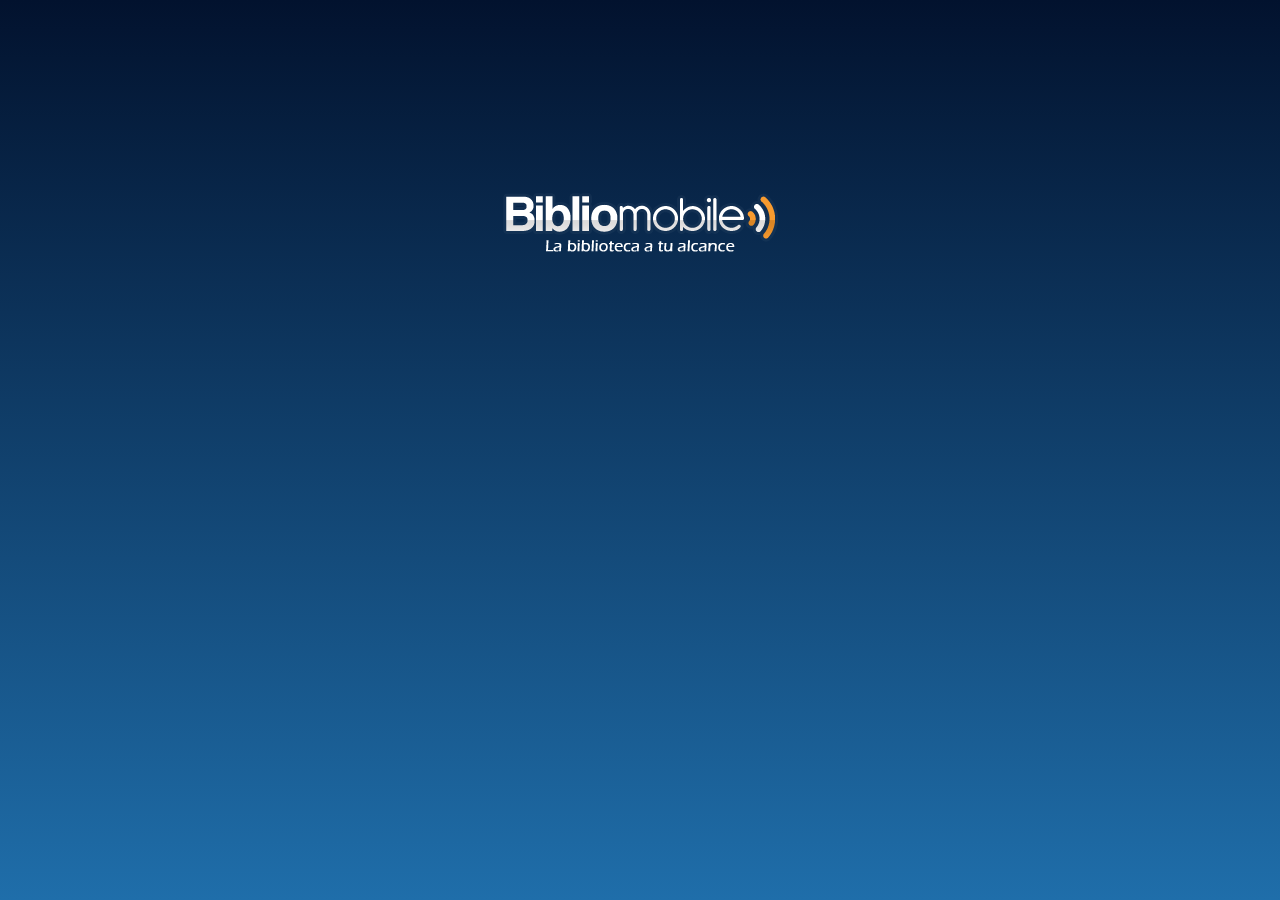
<file: assets/www/index.html>
<html>
<head>
	<title>Bibliomobile</title>
	<meta name="description" content="Bibliomobile">
	<meta charset="utf-8">
	<meta name="viewport" content="width=device-width, initial-scale=1, maximum-scale=1">	
	<link rel="stylesheet" href="css/jquery.mobile-1.0.min.css" />
	<script type="text/javascript" src="js/scripts/jquery.js"></script>
	<script type="text/javascript" src="js/scripts/jquery.mobile-1.0.min.js"></script>
	<script type="text/javascript" charset="utf-8" src="cordova-1.8.1.js"></script>
	<script type="text/javascript" src="js/scripts/devices.js"></script>
	<script type="text/javascript" src="js/scripts/backbutton.js"></script>
	<script type="text/javascript" src="js/historial/historialList.js"></script>
	<script type="text/javascript" src="js/catalogo/catalogoBusqueda.js"></script>
	<script type="text/javascript" src="js/catalogo/catalogoResultados.js"></script>
	<script type="text/javascript" src="js/catalogo/catalogoDetails.js"></script>
	<script type="text/javascript" src="js/catalogo/catalogoHist.js"></script>
	<script type="text/javascript" src="js/reservas/reservasList.js"></script>
	<link rel="stylesheet" href="css/style.css" media="only screen and (min-width: 0px) and (max-width: 480px)" />
	<link rel="stylesheet" href="css/tablet.css" media="only screen and (min-width: 481px) and (max-width: 768px)" />
	<link rel="stylesheet" href="css/estandar.css" media="screen and (min-width: 801px)" />
	<link rel="stylesheet" href="css/style2.css" media="only screen and (min-width: 0px) and (max-width: 480px)" />
	<link rel="stylesheet" href="css/tablet2.css" media="only screen and (min-width: 481px) and (max-width: 768px)" />
	<link rel="stylesheet" href="css/intro.css" media="screen and (min-width: 801px)" />
	<script type="text/javascript" src="js/intro.js"></script>
	<script type="text/javascript" src="js/md5.js"></script>
	<script type="text/javascript" src="js/login.js"></script>
	<script type="text/javascript" src="js/perfil.js"></script>
	<script type="text/javascript" src="js/scripts.js"></script>
	<script type="text/javascript" src="js/prestamos.js"></script>
	
</head>
<body onload="init();">	

  <!-- ******** Inicio ******** --> 
<div data-role="page" id="inicio" class="fondoinicio">
<div class="logo_c2"></div>
	<div data-role="content">
	</div>
</div>
  <!-- ******** Fin ******** --> 
</body>
</html>
</file>
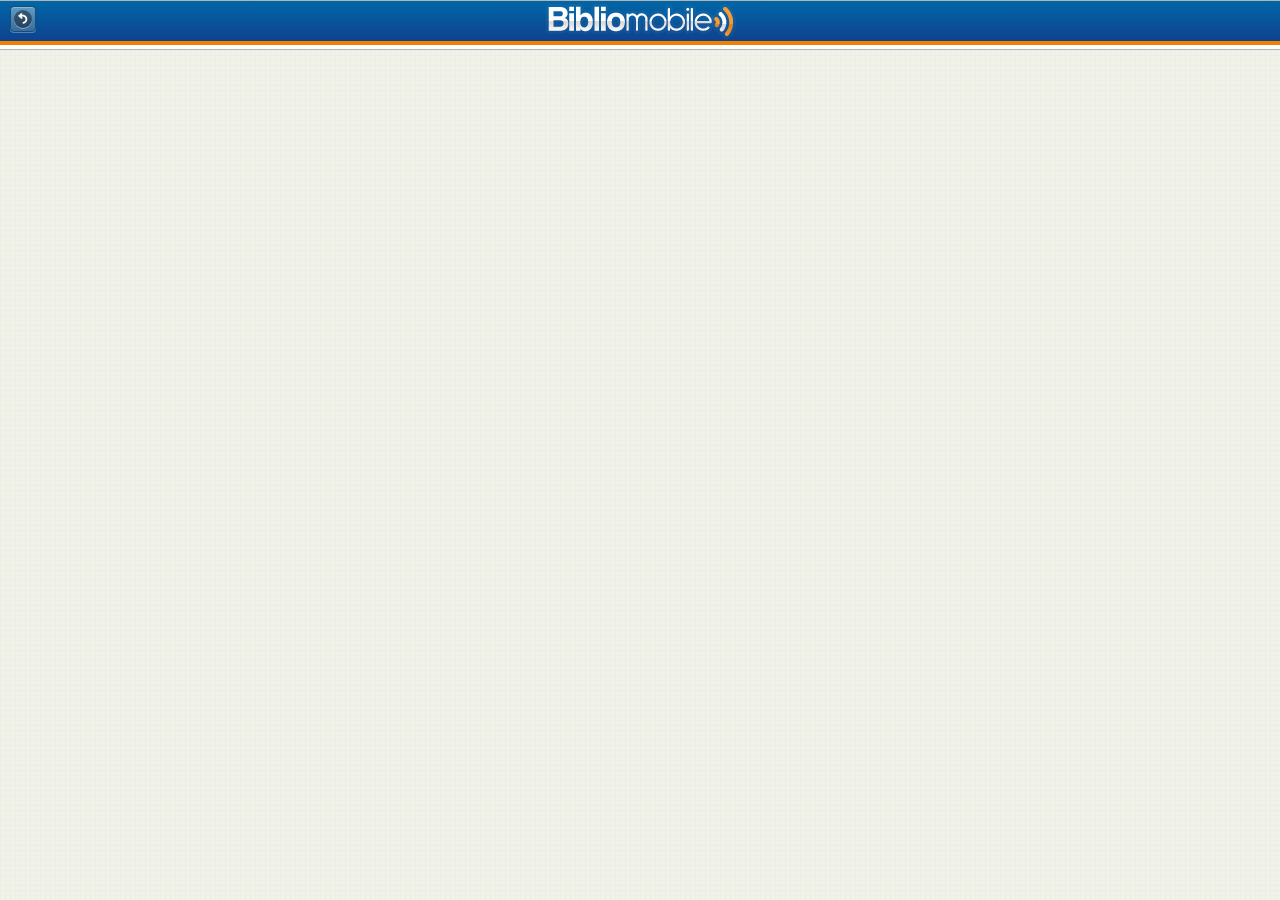
<file: assets/www/cargados.html>
<html>
<head>
	<title>Cargados</title>
	<meta name="description" content="Bibliomobile">
	<meta charset="utf-8">
	<meta name="viewport" content="width=device-width, initial-scale=1, maximum-scale=1">
	<link rel="stylesheet" href="css/jquery.mobile-1.0.min.css" />
	<link rel="stylesheet" href="css/jquery.mobile-1.0.min-tablet.css" media="only screen and (min-width: 481px) and (max-width: 768px)" />
	<script type="text/javascript" src="js/scripts/jquery.js"></script>
	<script type="text/javascript" src="js/scripts/jquery.mobile-1.0.min.js"></script>
	<script type="text/javascript" charset="utf-8" src="cordova-1.8.1.js"></script>
	<script type="text/javascript" src="js/scripts/devices.js"></script>
	<script type="text/javascript" src="js/scripts/backbutton.js"></script>
	<script type="text/javascript" src="js/historial/historialList.js"></script>
	<script type="text/javascript" src="js/catalogo/catalogoBusqueda.js"></script>
	<script type="text/javascript" src="js/catalogo/catalogoResultados.js"></script>
	<script type="text/javascript" src="js/catalogo/catalogoDetails.js"></script>
	<script type="text/javascript" src="js/catalogo/catalogoHist.js"></script>
	<script type="text/javascript" src="js/reservas/reservasList.js"></script>
	<link rel="stylesheet" href="css/style.css" media="only screen and (min-width: 0px) and (max-width: 480px)" />
	<link rel="stylesheet" href="css/tablet.css" media="only screen and (min-width: 481px) and (max-width: 768px)" />
	<link rel="stylesheet" href="css/estandar.css" media="screen and (min-width: 801px)" />
	<script type="text/javascript" src="js/md5.js"></script>
	<script type="text/javascript" src="js/login.js"></script>
	<script type="text/javascript" src="js/perfil.js"></script>
	<script type="text/javascript" src="js/scripts.js"></script>
	<script type="text/javascript" src="js/prestamos.js"></script>
	<script type="text/javascript" src="js/catalogo/catalogonav.js"></script>

</head>
<body onload="init();">	
  
  <!-- ******** Inicio catalogo con resultados ******** -->  
  <div data-role="page" id="cargarResults" data-theme="c">
	<header data-role="header" data-theme="c">
		<div id="navbar">
			<div class="logo_center"></div>
		</div>
	<a href="#" data-rel="back" data-role="button" data-icon="back" data-theme="b" class="ui-btn-left" data-iconpos="notext">Atr&aacute;s</a>
	</header>
		<div data-role="content">	
			<p style="margin-top:-32px;"></p>			
			<ul id="palabra" data-role="listview" data-theme="d"></ul>
			<p style="margin-bottom:-17px;"></p>

					<div id="sinestilo"><ul id="results" data-role="listview" data-theme="d" data-dividertheme="e"></div>	
					</ul>
					<p style="margin-top:32px;"></p>
					<div id="noresults"></div> <!-- mensajes -->
					<p style="margin-bottom:-29px;"></p>
					
					<!-- Paso de variables q y usuario
					<div id="prueba3"></div>
					<div id="prueba4"></div>
					<div id="prueba5"></div> -->
		</div>
  </div>
  <!-- ******** Fin catalogo con resultados ******** -->
</body>
</html>
</file>
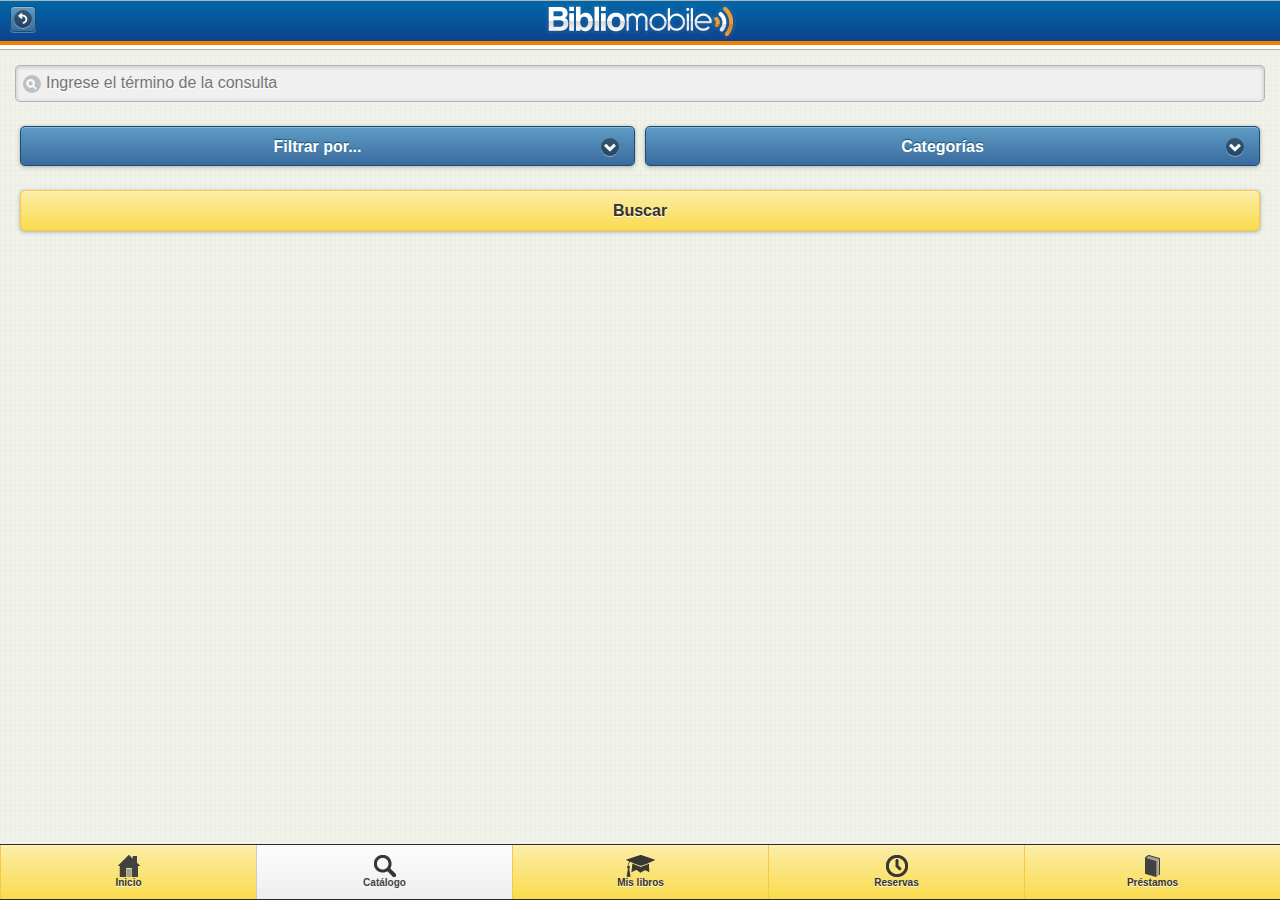
<file: assets/www/catalogo.html>
<html>
<head>
	<title>Catalogo</title>
	<meta name="description" content="Bibliomobile">
	<meta charset="utf-8">
	<meta name="viewport" content="width=device-width, initial-scale=1, maximum-scale=1">
	<link rel="stylesheet" href="css/jquery.mobile-1.0.min.css" />
	<link rel="stylesheet" href="css/jquery.mobile-1.0.min-tablet.css" media="only screen and (min-width: 481px) and (max-width: 768px)" />
	<script type="text/javascript" src="js/scripts/jquery.js"></script>
	<script type="text/javascript" src="js/scripts/jquery.mobile-1.0.min.js"></script>
	<script type="text/javascript" charset="utf-8" src="cordova-1.8.1.js"></script>
	<script type="text/javascript" src="js/scripts/devices.js"></script>
	<script type="text/javascript" src="js/scripts/backbutton.js"></script>
	<script type="text/javascript" src="js/historial/historialList.js"></script>
	<script type="text/javascript" src="js/catalogo/catalogoBusqueda.js"></script>
	<script type="text/javascript" src="js/catalogo/catalogoResultados.js"></script>
	<script type="text/javascript" src="js/catalogo/catalogoDetails.js"></script>
	<script type="text/javascript" src="js/catalogo/catalogoHist.js"></script>
	<script type="text/javascript" src="js/reservas/reservasList.js"></script>
	<link rel="stylesheet" href="css/style.css" media="only screen and (min-width: 0px) and (max-width: 480px)" />
	<link rel="stylesheet" href="css/tablet.css" media="only screen and (min-width: 481px) and (max-width: 768px)" />
	<link rel="stylesheet" href="css/estandar.css" media="screen and (min-width: 801px)" />
	<script type="text/javascript" src="js/login.js"></script>
	<script type="text/javascript" src="js/perfil.js"></script>
	<script type="text/javascript" src="js/scripts.js"></script>
	<script type="text/javascript" src="js/prestamos.js"></script>
	<script type="text/javascript" src="js/catalogo/catalogonav.js"></script>

</head>
<body onload="init();">	
  
  <!-- ******** Inicio catalogo ******** -->  
  <div data-role="page" id="catalogo" data-theme="c">
	<header data-role="header" data-theme="c">
		<div id="navbar">
			<div class="logo_center"></div>
		</div>
	<a href="#" data-rel="back" data-role="button" data-icon="back" data-theme="b" class="ui-btn-left" data-iconpos="notext">Atr&aacute;s</a>
	</header>
		<div data-role="content">
		<input type="search" name="q" id="q" placeholder="Ingrese el t&eacute;rmino de la consulta" /> <!--input de busqueda-->
			
			<form id="searchform" method="get" data-ajax="false">
			<p style="margin-bottom:10px;"></p>
			<div class="ui-grid-a">
			<div class="ui-block-a">
					<select name="t" id="t" data-theme="b">
						<option value="1">Filtrar por...</option>
						<option value="1">Libros</option>
						<option value="2">Tesis</option>
						<option value="3">Revistas</option>
					</select>
			</div>
			<div class="ui-block-b">
					<select name="c" id="c" data-theme="b">
						<option value="0">Categor&iacute;as</option>
						<option value="1">Matem&aacute;ticas</option>
						<option value="2">Computaci&oacute;n</option>
						<option value="3">F&iacute;sica</option>
						<option value="4">Qu&iacute;mica</option>
						<option value="5">Ciencias b&aacute;sicas</option>
						<option value="6">Ciencias jur&iacute;dicas</option>
					</select>
			</div>
			</div>
			<p style="margin-bottom:10px;"></p>	
					<a id="buscador" name="buscador" data-theme="e" data-role="button" onclick="cargar_publicacion();">Buscar</a>
					<p style="margin-bottom:13px;"></p>
					<div id="output"></div>
			</form>
		</div>

	<div data-role="footer" data-position="fixed">
		<div data-role="navbar" data-grid="d">
			<ul>
				<li><a id="home_n" data-theme="e"><img src="images/home2.png"/><br style="margin-bottom:3px;"><small>Inicio</small></a></li>
				<li><a id="catalogo_n" data-theme="c"><img src="images/buscar2.png"/><br style="margin-bottom:3px;"><small>Cat&aacute;logo</small></a></li>
				<li><a id="historial_n" data-theme="e"><img src="images/mislibros2.png"/><br style="margin-bottom:3px;"><small>Mis libros</small></a></li>
				<li><a id="reservas_n" data-theme="e"><img src="images/reservas2.png" onclick="res2();"/><br style="margin-bottom:3px;"><small>Reservas</small></a></li>
				<li><a id="prestamos_n" data-theme="e"><img src="images/prestamos2.png"/><br style="margin-bottom:3px;"><small>Pr&eacute;stamos</small></a></li>
			</ul>
		</div><!-- /navbar -->
	</div>
  </div>
  <!-- ******** Fin catalogo ******** -->
</body>
</html>
</file>
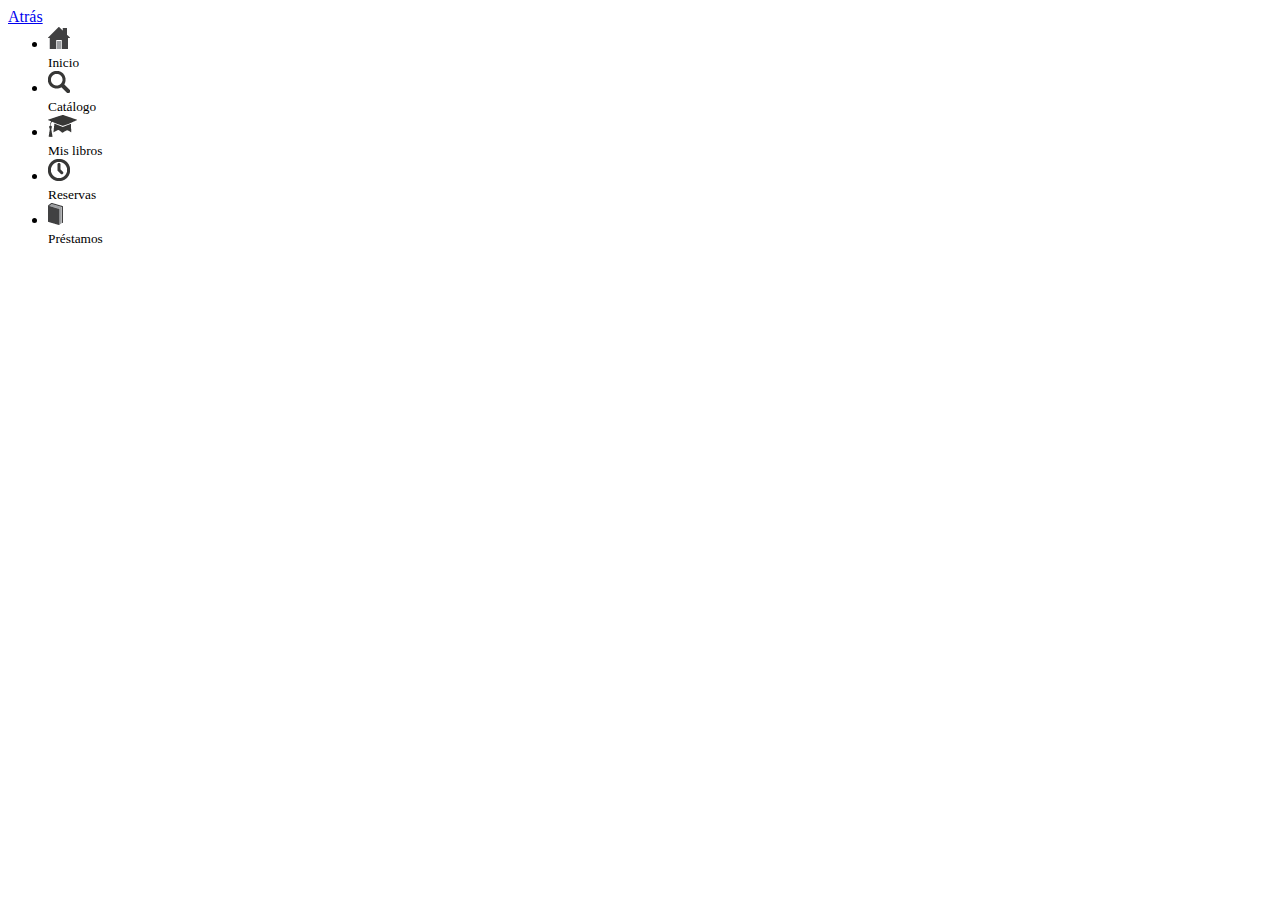
<file: assets/www/catalogobusqueda.html>
<html>
<head>
	<title>Bibliomobile</title>
	<meta name="description" content="Bibliomobile">
	<meta charset="utf-8">
	<script type="text/javascript" src="js/scripts.js"></script>
	<script type="text/javascript" src="js/catalogo/catalogonav.js"></script>
</head>
<body>
<div id="catalogoPage" data-role="page" data-theme="c">
	<header data-role="header" data-theme="c">
		<div id="navbar">
			<div class="logo_center"></div>
		</div>
	<a href="#" data-rel="back" data-role="button" data-icon="back" data-theme="b" class="ui-btn-left" data-iconpos="notext">Atr&aacute;s</a>
	</header>
	<div data-role="content"> 
		<p style="margin-top:-15px;"></p>
		<ul id="catalogoList" data-role="listview" data-inset="true" data-theme="d"></ul>
		<ul id="info" data-role="listview" data-inset="true" data-theme="d" data-dividertheme="a"></ul>
		<ul id="disponibilidad" data-role="listview" data-inset="true" data-theme="d" data-dividertheme="e"></ul>
		
		<p style="margin-top:-6px;"></p>
		<div class="ui-grid-a">
			<div id="reservar" class="ui-block-a"></div>
			<div id="guardar" class="ui-block-b"></div>
		</div>
		
		<p style="margin-bottom:-13px;"></p>
	<!--<div id="prueba1"></div>
		<div id="prueba2"></div>-->
	</div>

	<div data-role="footer" data-position="fixed" data-fullscreen="true">
		<div data-role="navbar" data-grid="d">
			<ul>
				<li><a id="home_n" data-theme="e"><img src="images/home2.png"/><br style="margin-bottom:3px;"><small>Inicio</small></a></li>
				<li><a id="catalogo_n" data-theme="c"><img src="images/buscar2.png"/><br style="margin-bottom:3px;"><small>Cat&aacute;logo</small></a></li>
				<li><a id="historial_n" data-theme="e"><img src="images/mislibros2.png"/><br style="margin-bottom:3px;"><small>Mis libros</small></a></li>
				<li><a id="reservas_n" data-theme="e"><img src="images/reservas2.png" onclick="res2();"/><br style="margin-bottom:3px;"><small>Reservas</small></a></li>
				<li><a id="prestamos_n" data-theme="e"><img src="images/prestamos2.png"/><br style="margin-bottom:3px;"><small>Pr&eacute;stamos</small></a></li>
			</ul>
		</div><!-- /navbar -->
	</div>
</div>
</body>
</html>
</file>
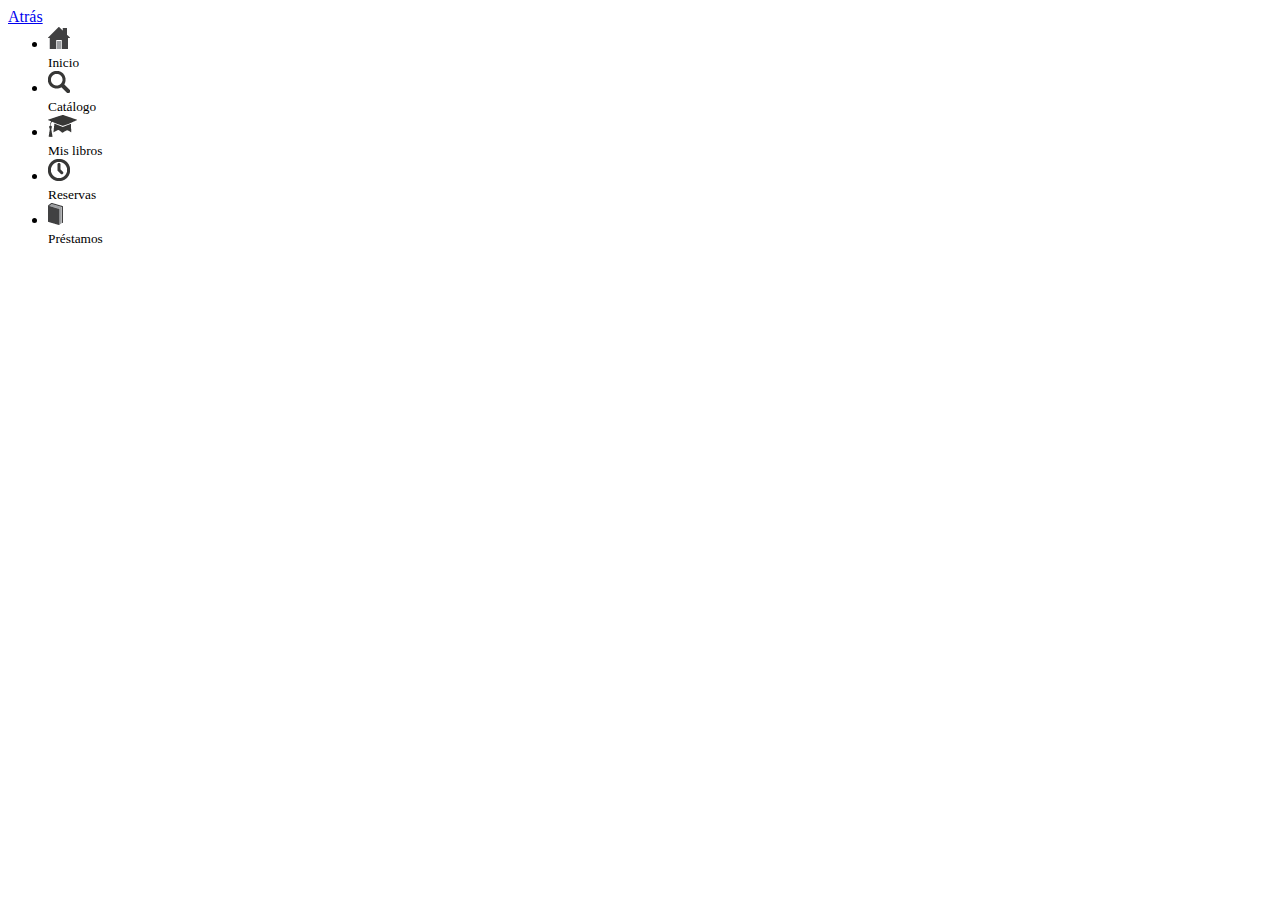
<file: assets/www/catalogohistorial.html>
<html>
<head>
	<title>Bibliomobile</title>
	<meta name="description" content="Bibliomobile">
	<meta charset="utf-8">
	<script type="text/javascript" src="js/scripts.js"></script>
	<script type="text/javascript" src="js/catalogo/catalogonav.js"></script>
</head>
<body>
<div id="catalogohist" data-role="page" data-theme="c">
	<header data-role="header" data-theme="c">
		<div id="navbar">
			<div class="logo_center"></div>
		</div>
	<a href="#" data-rel="back" data-role="button" data-icon="back" data-theme="b" class="ui-btn-left" data-iconpos="notext">Atr&aacute;s</a>
	</header>
	<div data-role="content"> 
		<p style="margin-top:-15px;"></p>
		<ul id="catalogoList2" data-role="listview" data-inset="true" data-theme="d"></ul>
		<ul id="info2" data-role="listview" data-inset="true" data-theme="d" data-dividertheme="a"></ul>
		<ul id="disponibilidad2" data-role="listview" data-inset="true" data-theme="d" data-dividertheme="e"></ul>
		
		<p style="margin-top:5px;"></p>
			<div id="reservar2"></div>
		
		<p style="margin-bottom:-13px;"></p>
	</div>

	<div data-role="footer" data-position="fixed" data-fullscreen="true">
		<div data-role="navbar" data-grid="d">
			<ul>
				<li><a id="home_n" data-theme="e"><img src="images/home2.png"/><br style="margin-bottom:3px;"><small>Inicio</small></a></li>
				<li><a id="catalogo_n" data-theme="c"><img src="images/buscar2.png"/><br style="margin-bottom:3px;"><small>Cat&aacute;logo</small></a></li>
				<li><a id="historial_n" data-theme="e"><img src="images/mislibros2.png"/><br style="margin-bottom:3px;"><small>Mis libros</small></a></li>
				<li><a id="reservas_n" data-theme="e"><img src="images/reservas2.png" onclick="res2();"/><br style="margin-bottom:3px;"><small>Reservas</small></a></li>
				<li><a id="prestamos_n" data-theme="e"><img src="images/prestamos2.png"/><br style="margin-bottom:3px;"><small>Pr&eacute;stamos</small></a></li>
			</ul>
		</div><!-- /navbar -->
	</div>
</div>
</body>
</html>
</file>
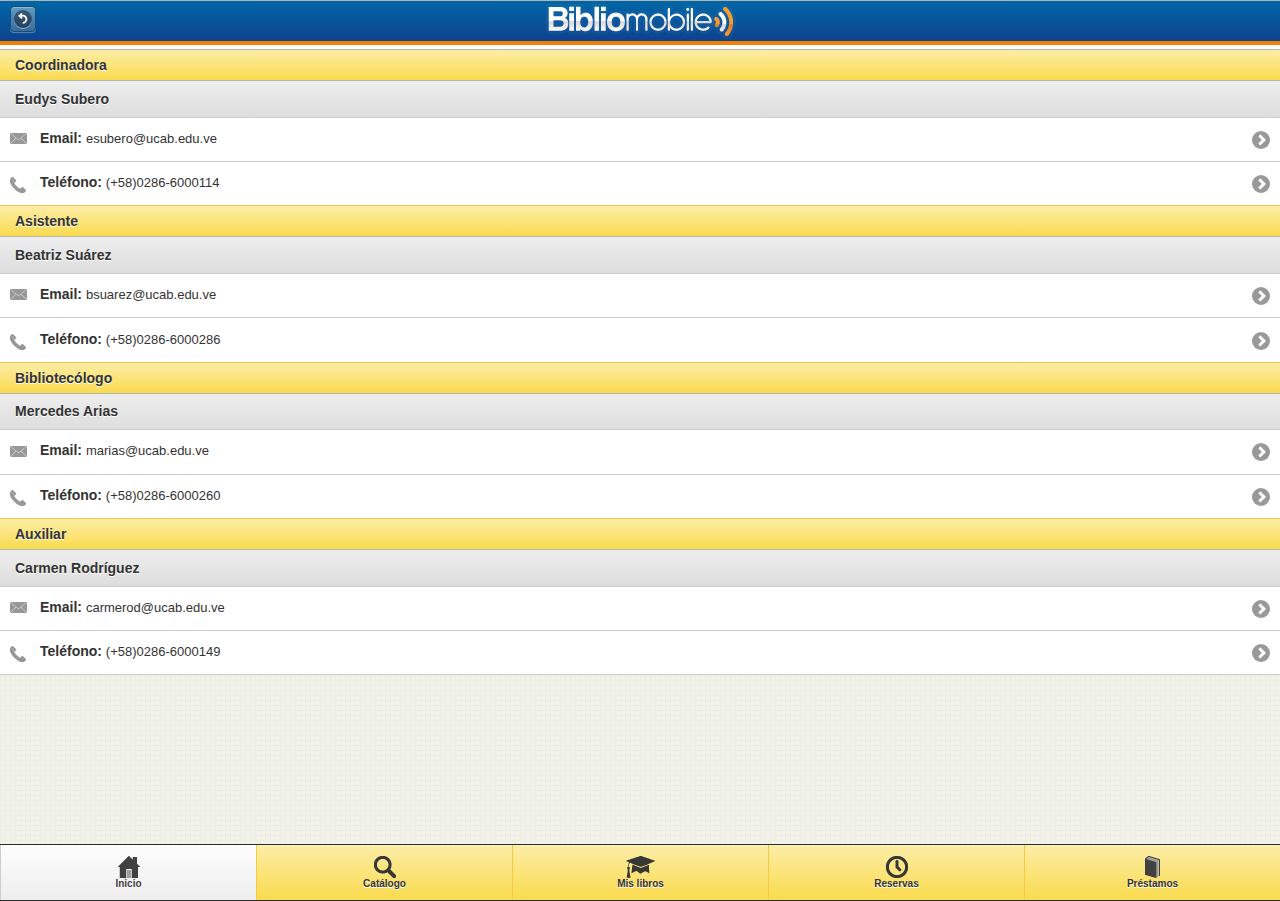
<file: assets/www/contacto.html>
<html>
<head>
	<title>Contactoo</title>
	<meta name="description" content="Bibliomobile">
	<meta charset="utf-8">
	<meta name="viewport" content="width=device-width, initial-scale=1, maximum-scale=1">
	<link rel="stylesheet" href="css/jquery.mobile-1.0.min.css" />
	<link rel="stylesheet" href="css/jquery.mobile-1.0.min-tablet.css" media="only screen and (min-width: 481px) and (max-width: 768px)" />
	<script type="text/javascript" src="js/scripts/jquery.js"></script>
	<script type="text/javascript" src="js/scripts/jquery.mobile-1.0.min.js"></script>
	<script type="text/javascript" charset="utf-8" src="cordova-1.8.1.js"></script>
	<script type="text/javascript" src="js/scripts/devices.js"></script>
	<script type="text/javascript" src="js/scripts/backbutton.js"></script>
	<script type="text/javascript" src="js/historial/historialList.js"></script>
	<script type="text/javascript" src="js/catalogo/catalogoBusqueda.js"></script>
	<script type="text/javascript" src="js/catalogo/catalogoResultados.js"></script>
	<script type="text/javascript" src="js/catalogo/catalogoDetails.js"></script>
	<script type="text/javascript" src="js/catalogo/catalogoHist.js"></script>
	<script type="text/javascript" src="js/reservas/reservasList.js"></script>
	<link rel="stylesheet" href="css/style.css" media="only screen and (min-width: 0px) and (max-width: 480px)" />
	<link rel="stylesheet" href="css/tablet.css" media="only screen and (min-width: 481px) and (max-width: 768px)" />
	<link rel="stylesheet" href="css/estandar.css" media="screen and (min-width: 801px)" />
	<script type="text/javascript" src="js/md5.js"></script>
	<script type="text/javascript" src="js/login.js"></script>
	<script type="text/javascript" src="js/perfil.js"></script>
	<script type="text/javascript" src="js/scripts.js"></script>
	<script type="text/javascript" src="js/prestamos.js"></script>
	<script type="text/javascript" src="js/contacto.js"></script>

</head>
<body onload="init();">	

  <!-- ******** Inicio contacto ******** -->  
  <div data-role="page" id="contacto" data-theme="c">
	<header data-role="header" data-theme="c">
		<div id="navbar">
			<div class="logo_center"></div>
		</div>
	<a href="#" data-rel="back" data-role="button" data-icon="back" data-theme="b" class="ui-btn-left" data-iconpos="notext">Atr&aacute;s</a>
	</header>
		<div data-role="content">
		<p style="margin-top:-32px;"></p>
			<ul id="contactList" data-role="listview" data-theme="d"  data-dividertheme="e">
			<li data-role="list-divider">Coordinadora</li>
			<li data-theme="c"><span id="tam4">Eudys Subero</span></li>
			<li><a href="mailto:'esubero@ucab.edu.ve'"><img src="images/email.png" class="ui-li-icon"/><span id="tam4">Email: </span><span id="tam3">esubero@ucab.edu.ve</span></a></li>
			<li><a href="tel:'+582866000114'"><img src="images/contact.png" class="ui-li-icon"/><span id="tam4">Tel&eacute;fono: </span><span id="tam3">(+58)0286-6000114</span></a></li>
			<li data-role="list-divider">Asistente</li>
			<li data-theme="c"><span id="tam4">Beatriz Su&aacute;rez</span></li>
			<li><a href="mailto:'bsuarez@ucab.edu.ve'"><img src="images/email.png" class="ui-li-icon"/><span id="tam4">Email: </span><span id="tam3">bsuarez@ucab.edu.ve</span></a></li>
			<li><a href="tel:'+582866000286'"><img src="images/contact.png" class="ui-li-icon"/><span id="tam4">Tel&eacute;fono: </span><span id="tam3">(+58)0286-6000286</span></a></li>
			
			<li data-role="list-divider">Bibliotec&oacute;logo</li>
			<li data-theme="c"><span id="tam4">Mercedes Arias</span></li>
			<li><a href="mailto:'marias@ucab.edu.ve'"><img src="images/email.png" class="ui-li-icon"/><span id="tam4">Email: </span><span id="tam3">marias@ucab.edu.ve</span></a></li>
			<li><a href="tel:'+582866000260'"><img src="images/contact.png" class="ui-li-icon"/><span id="tam4">Tel&eacute;fono: </span><span id="tam3">(+58)0286-6000260</span></a></li>
			
			<li data-role="list-divider">Auxiliar</li>
			<li data-theme="c"><span id="tam4">Carmen Rodr&iacute;guez</span></li>
			<li><a href="mailto:'carmerod@ucab.edu.ve'"><img src="images/email.png" class="ui-li-icon"/><span id="tam4">Email: </span><span id="tam3">carmerod@ucab.edu.ve</span></a></li>
			<li><a href="tel:'+582866000149'"><img src="images/contact.png" class="ui-li-icon"/><span id="tam4">Tel&eacute;fono: </span><span id="tam3">(+58)0286-6000149</span></a></li>
			</ul>
		</div>

	<div data-role="footer" data-position="fixed" data-fullscreen="true">
		<div data-role="navbar" data-grid="d">
			<ul>
				<li><a id="home_n" data-theme="c"><img src="images/home2.png"/><br style="margin-bottom:3px;"><small>Inicio</small></a></li>
				<li><a id="catalogo_n" data-theme="e"><img src="images/buscar2.png"/><br style="margin-bottom:3px;"><small>Cat&aacute;logo</small></a></li>
				<li><a id="historial_n" data-theme="e"><img src="images/mislibros2.png"/><br style="margin-bottom:3px;"><small>Mis libros</small></a></li>
				<li><a id="reservas_n" data-theme="e"><img src="images/reservas2.png" onclick="res2();"/><br style="margin-bottom:3px;"><small>Reservas</small></a></li>
				<li><a id="prestamos_n" data-theme="e"><img src="images/prestamos2.png"/><br style="margin-bottom:3px;"><small>Pr&eacute;stamos</small></a></li>
			</ul>
		</div><!-- /navbar -->
	</div>
  </div>
  <!-- ******** Fin contacto ******** -->
</body>
</html>
</file>
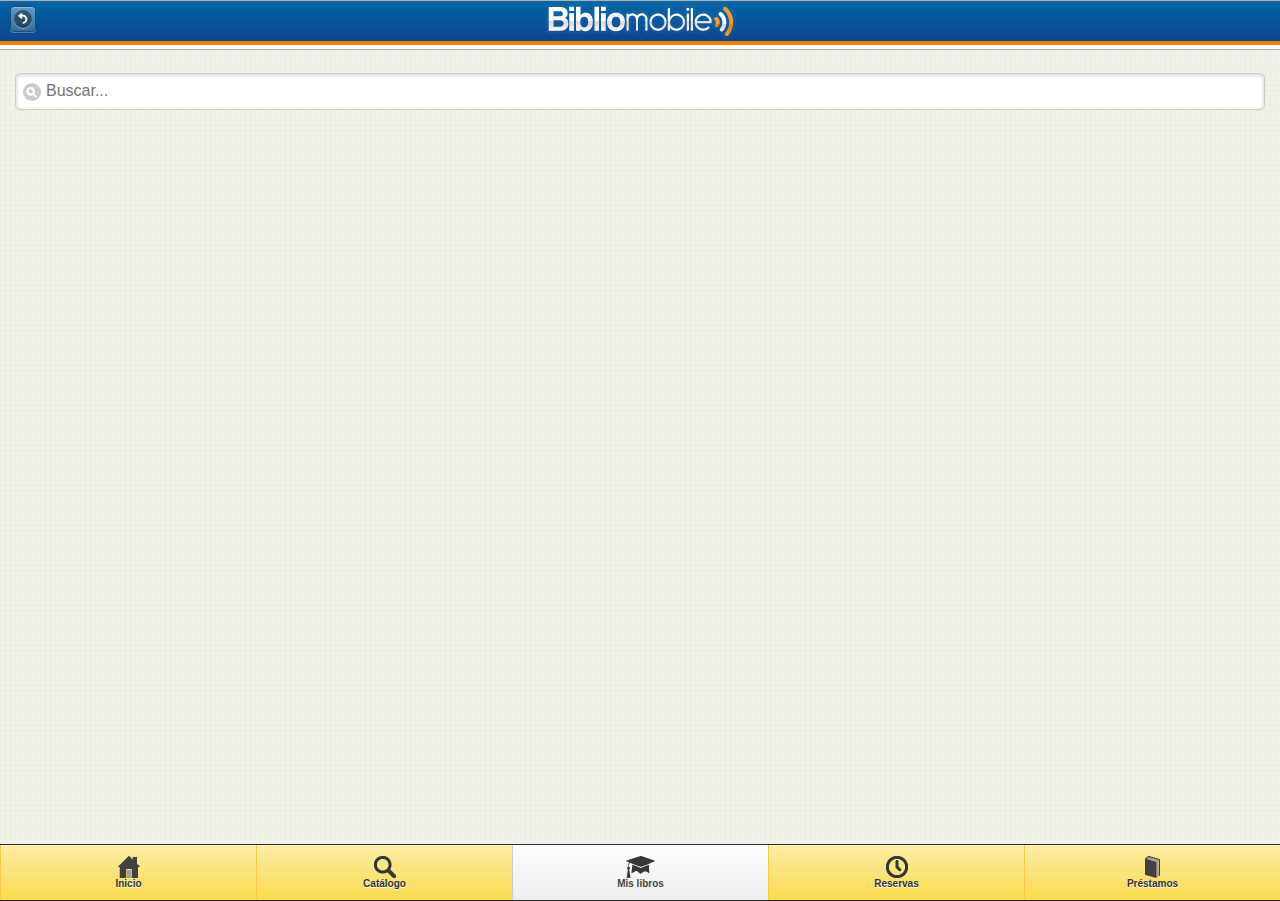
<file: assets/www/historial.html>
<html>
<head>
	<title>Historial</title>
	<meta name="description" content="Bibliomobile">
	<meta charset="utf-8">
	<meta name="viewport" content="width=device-width, initial-scale=1, maximum-scale=1">
	<link rel="stylesheet" href="css/jquery.mobile-1.0.min.css" />
	<link rel="stylesheet" href="css/jquery.mobile-1.0.min-tablet.css" media="only screen and (min-width: 481px) and (max-width: 768px)" />
	<script type="text/javascript" src="js/scripts/jquery.js"></script>
	<script type="text/javascript" src="js/scripts/jquery.mobile-1.0.min.js"></script>
	<script type="text/javascript" charset="utf-8" src="cordova-1.8.1.js"></script>
	<script type="text/javascript" src="js/scripts/devices.js"></script>
	<script type="text/javascript" src="js/scripts/backbutton.js"></script>
	<script type="text/javascript" src="js/historial/historialList.js"></script>
	<script type="text/javascript" src="js/catalogo/catalogoBusqueda.js"></script>
	<script type="text/javascript" src="js/catalogo/catalogoResultados.js"></script>
	<script type="text/javascript" src="js/catalogo/catalogoDetails.js"></script>
	<script type="text/javascript" src="js/catalogo/catalogoHist.js"></script>
	<script type="text/javascript" src="js/reservas/reservasList.js"></script>
	<link rel="stylesheet" href="css/style.css" media="only screen and (min-width: 0px) and (max-width: 480px)" />
	<link rel="stylesheet" href="css/tablet.css" media="only screen and (min-width: 481px) and (max-width: 768px)" />
	<link rel="stylesheet" href="css/estandar.css" media="screen and (min-width: 801px)" />
	<script type="text/javascript" src="js/md5.js"></script>
	<script type="text/javascript" src="js/login.js"></script>
	<script type="text/javascript" src="js/perfil.js"></script>
	<script type="text/javascript" src="js/scripts.js"></script>
	<script type="text/javascript" src="js/prestamos.js"></script>

</head>
<body onload="init();">	

  <!-- ******** Inicio historial ******** -->  
  <div data-role="page" id="historial" data-theme="c">
	<header data-role="header" data-theme="c">
		<div id="navbar">
			<div class="logo_center"></div>
		</div>
	<a href="#" data-rel="back" data-role="button" data-icon="back" data-theme="b" class="ui-btn-left" data-iconpos="notext">Atr&aacute;s</a>
	</header>
	<br>
		<div data-role="content">
			<ul id="dataList" data-role="listview" data-theme="d" data-filter="true" data-filter-placeholder="Buscar..." data-inset="true" data-dividertheme="e">
			</ul>
			<div id="noErrors"></div>
			<p style="margin-bottom:10px;"></p>
		</div>

	<div data-role="footer" data-position="fixed" data-fullscreen="true">
		<div data-role="navbar" data-grid="d">
			<ul>
				<li><a id="home_n" data-theme="e"><img src="images/home2.png"/><br style="margin-bottom:3px;"><small>Inicio</small></a></li>
				<li><a id="catalogo_n" data-theme="e"><img src="images/buscar2.png"/><br style="margin-bottom:3px;"><small>Cat&aacute;logo</small></a></li>
				<li><a id="historial_n" data-theme="c"><img src="images/mislibros2.png"/><br style="margin-bottom:3px;"><small>Mis libros</small></a></li>
				<li><a id="reservas_n" data-theme="e"><img src="images/reservas2.png" onclick="res2();"/><br style="margin-bottom:3px;"><small>Reservas</small></a></li>
				<li><a id="prestamos_n" data-theme="e"><img src="images/prestamos2.png"/><br style="margin-bottom:3px;"><small>Pr&eacute;stamos</small></a></li>
			</ul>
		</div><!-- /navbar -->
	</div>
  </div>
  <!-- ******** Fin historial ******** -->
</body>
</html>
</file>
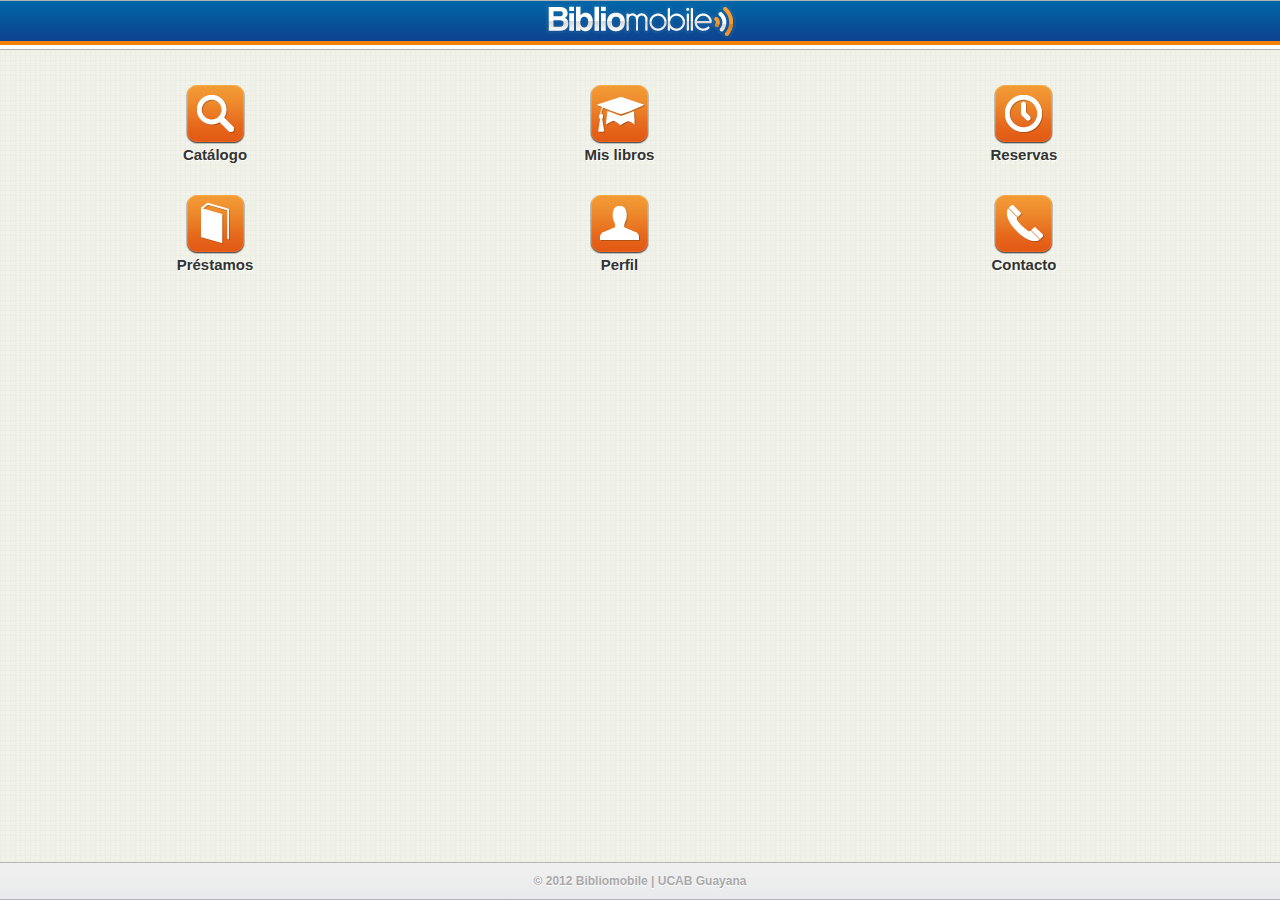
<file: assets/www/home.html>
<html>
<head>
	<title>Home</title>
	<meta name="description" content="Bibliomobile">
	<meta charset="utf-8">
	<meta name="viewport" content="width=device-width, initial-scale=1, maximum-scale=1">
	<link rel="stylesheet" href="css/jquery.mobile-1.0.min.css" />
	<link rel="stylesheet" href="css/jquery.mobile-1.0.min-tablet.css" media="only screen and (min-width: 481px) and (max-width: 768px)" />
	<script type="text/javascript" src="js/scripts/jquery.js"></script>
	<script type="text/javascript" src="js/scripts/jquery.mobile-1.0.min.js"></script>
	<script type="text/javascript" charset="utf-8" src="cordova-1.8.1.js"></script>
	<script type="text/javascript" src="js/scripts/devices.js"></script>
	<script type="text/javascript" src="js/scripts/backbutton.js"></script>
	<script type="text/javascript" src="js/historial/historialList.js"></script>
	<script type="text/javascript" src="js/catalogo/catalogoBusqueda.js"></script>
	<script type="text/javascript" src="js/catalogo/catalogoResultados.js"></script>
	<script type="text/javascript" src="js/catalogo/catalogoDetails.js"></script>
	<script type="text/javascript" src="js/catalogo/catalogoHist.js"></script>
	<script type="text/javascript" src="js/reservas/reservasList.js"></script>
	<link rel="stylesheet" href="css/style.css" media="only screen and (min-width: 0px) and (max-width: 480px)" />
	<link rel="stylesheet" href="css/tablet.css" media="only screen and (min-width: 481px) and (max-width: 768px)" />
	<link rel="stylesheet" href="css/estandar.css" media="screen and (min-width: 801px)" />
	<script type="text/javascript" src="js/login.js"></script>
	<script type="text/javascript" src="js/perfil.js"></script>
	<script type="text/javascript" src="js/scripts.js"></script>
	<script type="text/javascript" src="js/prestamos.js"></script>
	<script type="text/javascript" src="js/catalogo/catalogonav.js"></script>
	<script type="text/javascript" src="js/contacto.js"></script>

</head>
<body onload="init();">	

  <!-- ******** Inicio home ******** --> 
<div data-role="page" id="home" data-theme="c">
  <header data-role="header" data-theme="c">
    <div id="navbar">
		<div class="logo_center"></div>
    </div>
  </header>
  <div data-role="content">
  	<div id="multa"></div>
    <div class="home-button"><a id="catalogo_link"><div class="icon1"></div><div class="title">Cat&aacute;logo</div></a></div>
    <div class="home-button"><a id="historial_link"><div class="icon2"></div><div class="title">Mis libros</div></a></div>
    <div class="home-button"><a id="reservas_link" onclick="res2();"><div class="icon4"></div><div class="title">Reservas</div></a></div>
	<div class="home-button"><a id="prestamos_link"><div class="icon5"></div><div class="title">Pr&eacute;stamos</div></a></div>
	<div class="home-button"><a id="perfil_link"><div class="icon6"></div><div class="title">Perfil</div></a></div>
	<div class="home-button"><a id="contacto_link"><div class="icon7"></div><div class="title">Contacto</div></a></div>  
  </div>
  <div data-role="footer" data-position="fixed" data-theme="c">
	<div class="footer-text">&#169; 2012 Bibliomobile | UCAB Guayana</div>
  </div>
</div>
  <!-- ******** Fin home ******** --> 
</body>
</html>
</file>
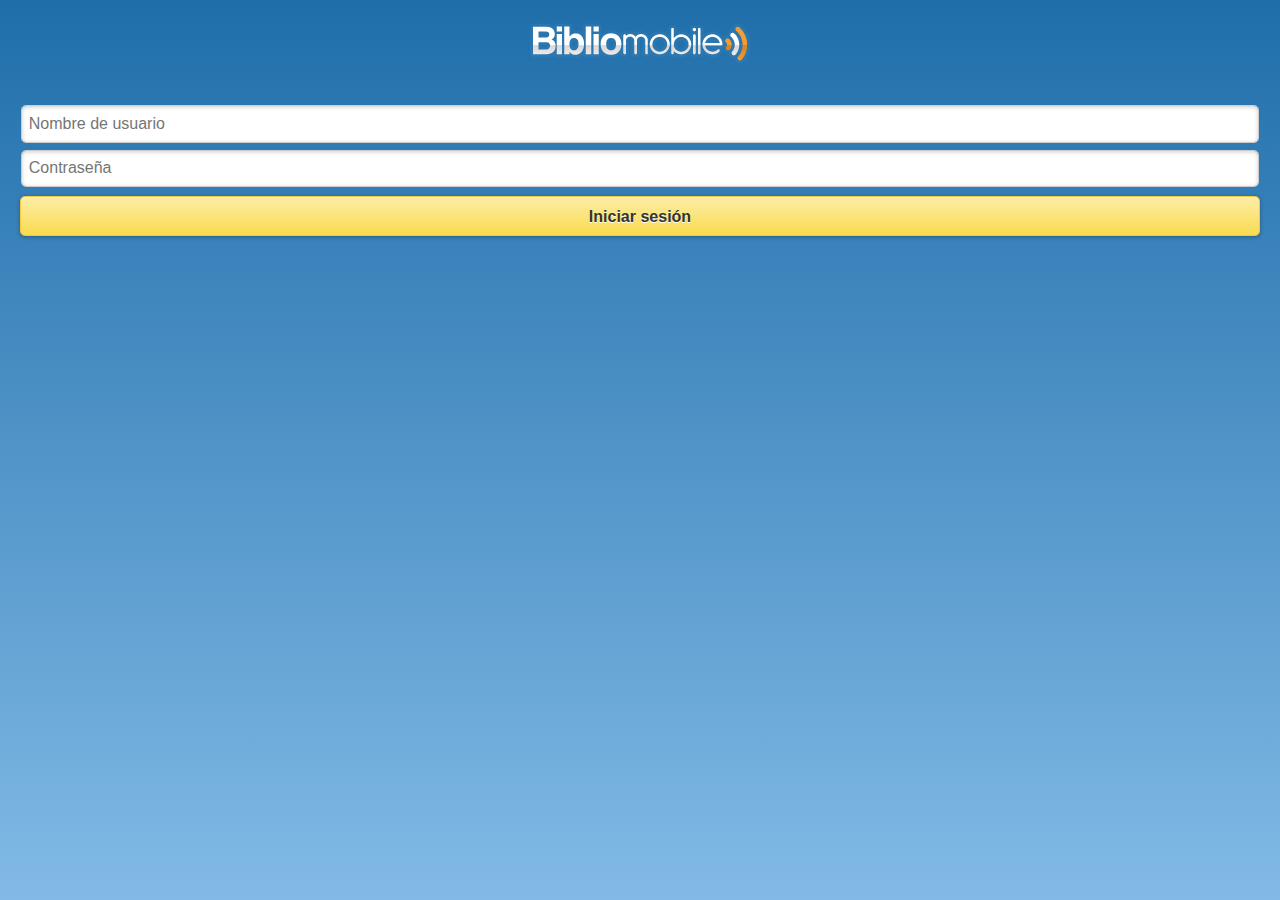
<file: assets/www/login.html>
<html>
<head>
	<title>Bibliomobile</title>
	<meta name="description" content="Bibliomobile">
	<meta charset="utf-8">
	<meta name="viewport" content="width=device-width, initial-scale=1, maximum-scale=1">
	<link rel="stylesheet" href="css/jquery.mobile-1.0.min.css" />
	<link rel="stylesheet" href="css/jquery.mobile-1.0.min-tablet.css" media="only screen and (min-width: 481px) and (max-width: 768px)" />
	<script type="text/javascript" src="js/scripts/jquery.js"></script>
	<script type="text/javascript" src="js/scripts/jquery.mobile-1.0.min.js"></script>
	<script type="text/javascript" charset="utf-8" src="cordova-1.8.1.js"></script>
	<script type="text/javascript" src="js/scripts/devices.js"></script>
	<script type="text/javascript" src="js/scripts/backbutton.js"></script>
	<script type="text/javascript" src="js/historial/historialList.js"></script>
	<script type="text/javascript" src="js/catalogo/catalogoBusqueda.js"></script>
	<script type="text/javascript" src="js/catalogo/catalogoResultados.js"></script>
	<script type="text/javascript" src="js/catalogo/catalogoDetails.js"></script>
	<script type="text/javascript" src="js/reservas/reservasList.js"></script>
	<link rel="stylesheet" href="css/style.css" media="only screen and (min-width: 0px) and (max-width: 480px)" />
	<link rel="stylesheet" href="css/tablet.css" media="only screen and (min-width: 481px) and (max-width: 768px)" />
	<link rel="stylesheet" href="css/estandar.css" media="screen and (min-width: 801px)" />
	<script type="text/javascript" src="js/login.js"></script>
	<script type="text/javascript" src="js/md5.js"></script>
	<script type="text/javascript" src="js/perfil.js"></script>
	<script type="text/javascript" src="js/scripts.js"></script>
	<script type="text/javascript" src="js/prestamos.js"></script>

</head>
<body onload="init();">	

  <!-- ******** Inicio login ******** --> 
<div data-role="page" id="login" class="fondolog">
<div class="logo_c"></div>
	<div data-role="content">
	<div id="output"></div>
	<form class="login_form" method="post" data-ajax="false" autocomplete="off">
		<div class="input_wrapper ui-input-text">
			<input class="textfield" type="text" name="username" placeholder="Nombre de usuario" data-theme="d"/>
		</div>
			<div class="input_wrapper ui-input-text">
				<input class="textfield" type="password" name="password" placeholder="Contrase&ntilde;a" data-theme="d"/>
			</div>
			<a id="inicio_sesion" data-role="button" data-theme="e" onclick="validar_login();">Iniciar sesi&oacute;n</a>
	</form>
	</div>
</div>
  <!-- ******** Fin login ******** --> 
</body>
</html>
</file>
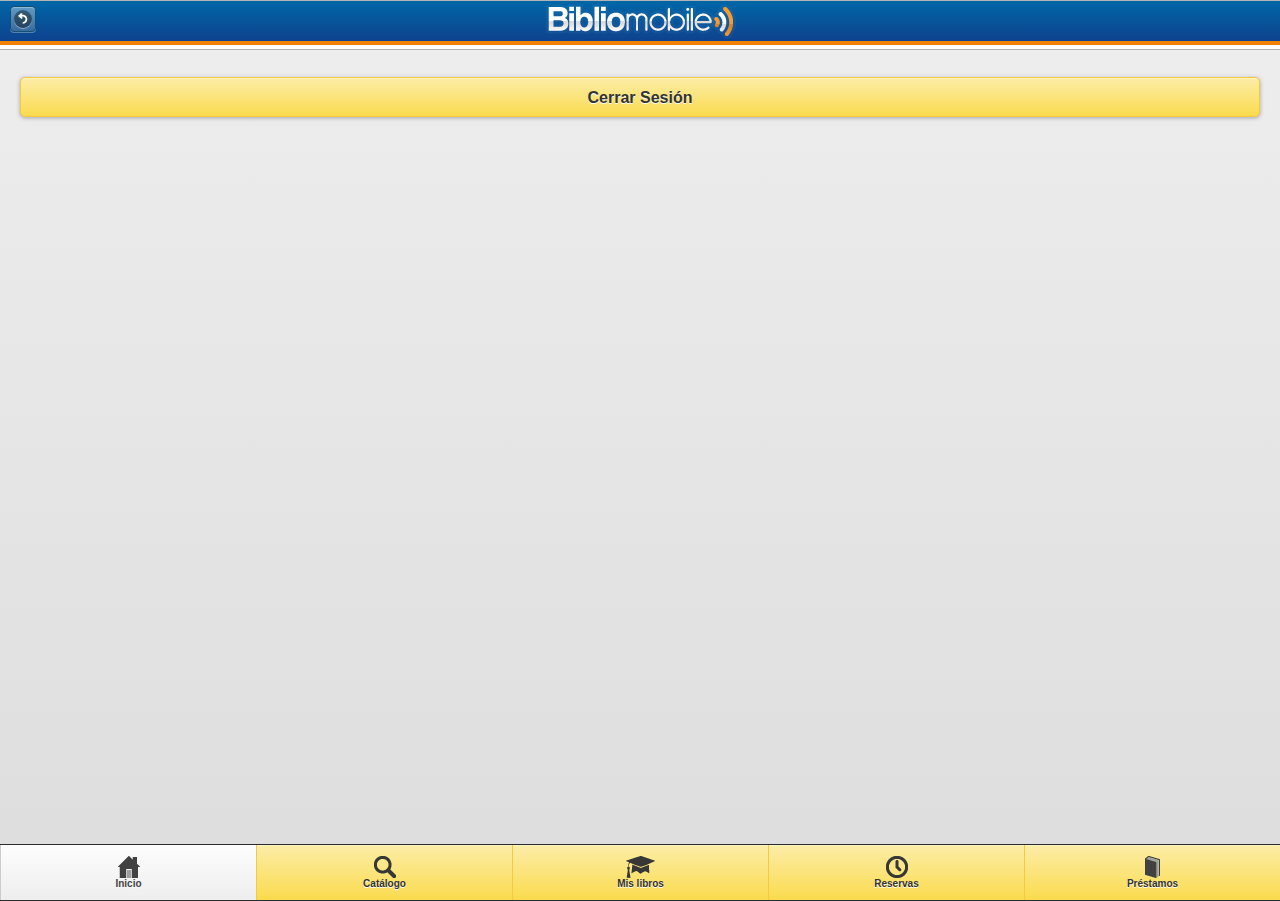
<file: assets/www/perfil.html>
<html>
<head>
	<title>Perfil</title>
	<meta name="description" content="Bibliomobile">
	<meta charset="utf-8">
	<meta name="viewport" content="width=device-width, initial-scale=1, maximum-scale=1">
	<link rel="stylesheet" href="css/jquery.mobile-1.0.min.css" />
	<link rel="stylesheet" href="css/jquery.mobile-1.0.min-tablet.css" media="only screen and (min-width: 481px) and (max-width: 768px)" />
	<script type="text/javascript" src="js/scripts/jquery.js"></script>
	<script type="text/javascript" src="js/scripts/jquery.mobile-1.0.min.js"></script>
	<script type="text/javascript" charset="utf-8" src="cordova-1.8.1.js"></script>
	<script type="text/javascript" src="js/scripts/devices.js"></script>
	<script type="text/javascript" src="js/scripts/backbutton.js"></script>
	<script type="text/javascript" src="js/historial/historialList.js"></script>
	<script type="text/javascript" src="js/catalogo/catalogoBusqueda.js"></script>
	<script type="text/javascript" src="js/catalogo/catalogoResultados.js"></script>
	<script type="text/javascript" src="js/catalogo/catalogoDetails.js"></script>
	<script type="text/javascript" src="js/reservas/reservasList.js"></script>
	<link rel="stylesheet" href="css/style.css" media="only screen and (min-width: 0px) and (max-width: 480px)" />
	<link rel="stylesheet" href="css/tablet.css" media="only screen and (min-width: 481px) and (max-width: 768px)" />
	<link rel="stylesheet" href="css/estandar.css" media="screen and (min-width: 801px)" />
	<script type="text/javascript" src="js/md5.js"></script>
	<script type="text/javascript" src="js/login.js"></script>
	<script type="text/javascript" src="js/perfil.js"></script>
	<script type="text/javascript" src="js/scripts.js"></script>
	<script type="text/javascript" src="js/prestamos.js"></script>

</head>
<body onload="init();">	

  <!-- ******** Inicio perfil ******** -->  
  <div data-role="page" id="perfil" data-theme="c">
	<header data-role="header" data-theme="c">
		<div id="navbar">
			<div class="logo_center"></div>
		</div>
	<a href="#" data-rel="back" data-role="button" data-icon="back" data-theme="b" class="ui-btn-left" data-iconpos="notext">Atr&aacute;s</a>
	</header>
		<div data-role="content">
			<p style="margin-top:-13px;"></p>
				<ul id="perfilDatos" data-role="listview" data-theme="d" data-inset="true">
				</ul>
			<p style="margin-bottom:25px;"></p>
			<div id="alertasP"></div>
			<p style="margin-bottom:10px;"></p>
				<div id="logout">
					<a id="cerrar_sesion" data-role="button" data-theme="e" onclick="logout();">Cerrar Sesi&oacute;n</a>		
				</div>
				<p style="margin-bottom:10px;"></p>
		</div>

	<div data-role="footer" data-position="fixed" data-fullscreen="true">
		<div data-role="navbar" data-grid="d">
			<ul>
				<li><a id="home_n" data-theme="c"><img src="images/home2.png"/><br style="margin-bottom:3px;"><small>Inicio</small></a></li>
				<li><a id="catalogo_n" data-theme="e"><img src="images/buscar2.png"/><br style="margin-bottom:3px;"><small>Cat&aacute;logo</small></a></li>
				<li><a id="historial_n" data-theme="e"><img src="images/mislibros2.png"/><br style="margin-bottom:3px;"><small>Mis libros</small></a></li>
				<li><a id="reservas_n" data-theme="e"><img src="images/reservas2.png" onclick="res2();"/><br style="margin-bottom:3px;"><small>Reservas</small></a></li>
				<li><a id="prestamos_n" data-theme="e"><img src="images/prestamos2.png"/><br style="margin-bottom:3px;"><small>Pr&eacute;stamos</small></a></li>
			</ul>
		</div><!-- /navbar -->
	</div>
  </div>
  <!-- ******** Fin perfil ******** -->
</body>
</html>
</file>
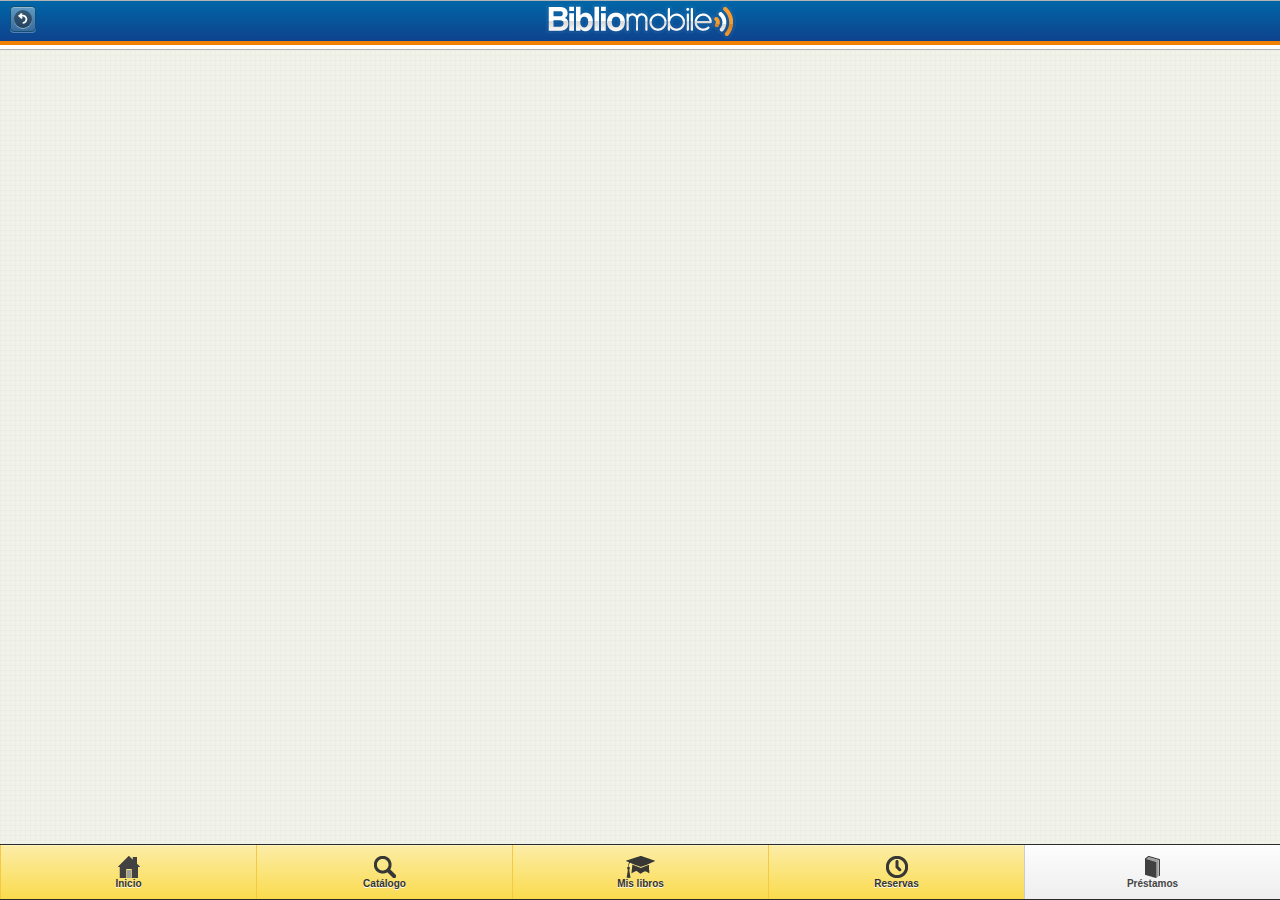
<file: assets/www/prestamos.html>
<html>
<head>
	<title>Pr&eacute;stamos</title>
	<meta name="description" content="Bibliomobile">
	<meta charset="utf-8">
	<meta name="viewport" content="width=device-width, initial-scale=1, maximum-scale=1">
	<link rel="stylesheet" href="css/jquery.mobile-1.0.min.css" />
	<link rel="stylesheet" href="css/jquery.mobile-1.0.min-tablet.css" media="only screen and (min-width: 481px) and (max-width: 768px)" />
	<script type="text/javascript" src="js/scripts/jquery.js"></script>
	<script type="text/javascript" src="js/scripts/jquery.mobile-1.0.min.js"></script>
	<script type="text/javascript" charset="utf-8" src="cordova-1.8.1.js"></script>
	<script type="text/javascript" src="js/scripts/devices.js"></script>
	<script type="text/javascript" src="js/scripts/backbutton.js"></script>
	<script type="text/javascript" src="js/historial/historialList.js"></script>
	<script type="text/javascript" src="js/catalogo/catalogoBusqueda.js"></script>
	<script type="text/javascript" src="js/catalogo/catalogoResultados.js"></script>
	<script type="text/javascript" src="js/catalogo/catalogoDetails.js"></script>
	<script type="text/javascript" src="js/catalogo/catalogoHist.js"></script>
	<script type="text/javascript" src="js/reservas/reservasList.js"></script>
	<link rel="stylesheet" href="css/style.css" media="only screen and (min-width: 0px) and (max-width: 480px)" />
	<link rel="stylesheet" href="css/tablet.css" media="only screen and (min-width: 481px) and (max-width: 768px)" />
	<link rel="stylesheet" href="css/estandar.css" media="screen and (min-width: 801px)" />
	<script type="text/javascript" src="js/md5.js"></script>
	<script type="text/javascript" src="js/login.js"></script>
	<script type="text/javascript" src="js/perfil.js"></script>
	<script type="text/javascript" src="js/scripts.js"></script>
	<script type="text/javascript" src="js/prestamos.js"></script>

</head>
<body onload="init();">	

  <!-- ******** Inicio prestamo ******** -->  
  <div data-role="page" id="prestamos" data-theme="c">
	<header data-role="header" data-theme="c">
		<div id="navbar">
			<div class="logo_center"></div>
		</div>
	<a href="#" data-rel="back" data-role="button" data-icon="back" data-theme="b" class="ui-btn-left" data-iconpos="notext">Atr&aacute;s</a>
	</header>
		<div data-role="content">
		<p style="margin-top:-32px;"></p>
			<ul id="solPres" data-role="listview" data-theme="d" data-dividertheme="e">
			</ul>
		<p style="margin-bottom:25px;"></p>
		<div id="noErrors"></div>
		<p style="margin-bottom:10px;"></p>
		<div id="alertPrestamos"></div>
		<p style="margin-bottom:10px;"></p>
		</div>
		
	<div data-role="footer" data-position="fixed" data-fullscreen="true">
		<div data-role="navbar" data-grid="d">
			<ul>
				<li><a id="home_n" data-theme="e"><img src="images/home2.png"/><br style="margin-bottom:3px;"><small>Inicio</small></a></li>
				<li><a id="catalogo_n" data-theme="e"><img src="images/buscar2.png"/><br style="margin-bottom:3px;"><small>Cat&aacute;logo</small></a></li>
				<li><a id="historial_n" data-theme="e"><img src="images/mislibros2.png"/><br style="margin-bottom:3px;"><small>Mis libros</small></a></li>
				<li><a id="reservas_n" data-theme="e"><img src="images/reservas2.png" onclick="res2();"/><br style="margin-bottom:3px;"><small>Reservas</small></a></li>
				<li><a id="prestamos_n" data-theme="c"><img src="images/prestamos2.png"/><br style="margin-bottom:3px;"><small>Pr&eacute;stamos</small></a></li>
			</ul>
		</div><!-- /navbar -->
	</div>
  </div>
  <!-- ******** Fin prestamo ******** -->
</body>
</html>
</file>
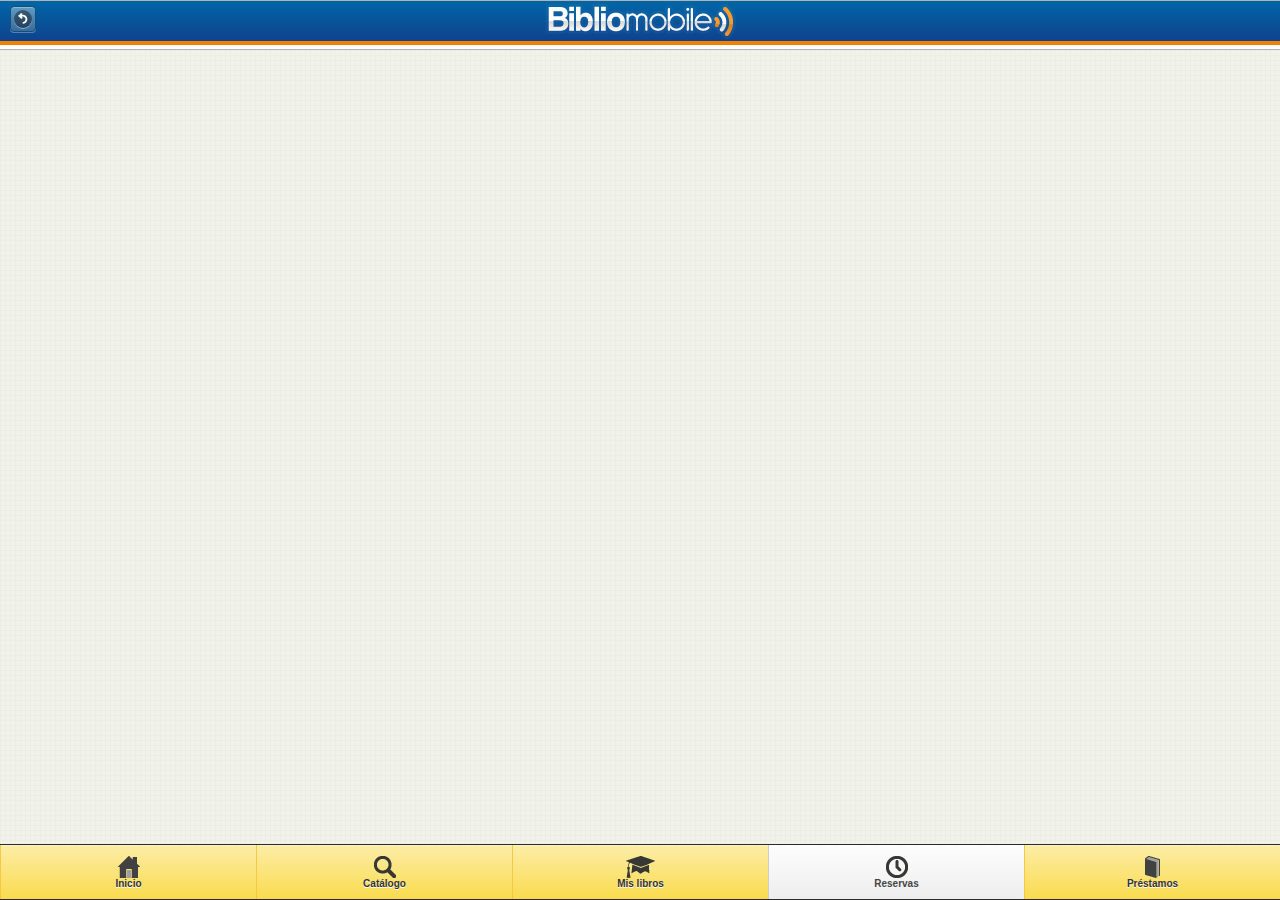
<file: assets/www/reserva.html>
<html>
<head>
	<title>Reservas</title>
	<meta name="description" content="Bibliomobile">
	<meta charset="utf-8">
	<meta name="viewport" content="width=device-width, initial-scale=1, maximum-scale=1">
	<link rel="stylesheet" href="css/jquery.mobile-1.0.min.css" />
	<link rel="stylesheet" href="css/jquery.mobile-1.0.min-tablet.css" media="only screen and (min-width: 481px) and (max-width: 768px)" />
	<script type="text/javascript" src="js/scripts/jquery.js"></script>
	<script type="text/javascript" src="js/scripts/jquery.mobile-1.0.min.js"></script>
	<script type="text/javascript" charset="utf-8" src="cordova-1.8.1.js"></script>
	<script type="text/javascript" src="js/scripts/devices.js"></script>
	<script type="text/javascript" src="js/scripts/backbutton.js"></script>
	<script type="text/javascript" src="js/historial/historialList.js"></script>
	<script type="text/javascript" src="js/catalogo/catalogoBusqueda.js"></script>
	<script type="text/javascript" src="js/catalogo/catalogoResultados.js"></script>
	<script type="text/javascript" src="js/catalogo/catalogoHist.js"></script>
	<script type="text/javascript" src="js/reservas/reservasList.js"></script>
	<link rel="stylesheet" href="css/style.css" media="only screen and (min-width: 0px) and (max-width: 480px)" />
	<link rel="stylesheet" href="css/tablet.css" media="only screen and (min-width: 481px) and (max-width: 768px)" />
	<link rel="stylesheet" href="css/estandar.css" media="screen and (min-width: 801px)" />
	<script type="text/javascript" src="js/md5.js"></script>
	<script type="text/javascript" src="js/login.js"></script>
	<script type="text/javascript" src="js/perfil.js"></script>
	<script type="text/javascript" src="js/scripts.js"></script>
	<script type="text/javascript" src="js/prestamos.js"></script>

</head>
<body onload="init();">	

  <!-- ******** Inicio reserva ******** -->  
  <div data-role="page" id="reservas" data-theme="c">
	<header data-role="header" data-theme="c">
		<div id="navbar">
			<div class="logo_center"></div>
		</div>
	<a href="#" data-rel="back" data-role="button" data-icon="back" data-theme="b" class="ui-btn-left" data-iconpos="notext">Atr&aacute;s</a>
	</header>
		<div data-role="content">
		<p style="margin-top:-32px;"></p>
			<ul id="solRes" data-role="listview" data-theme="d" data-dividertheme="e">
			</ul>
		<p style="margin-bottom:25px;"></p>
		<div id="noErrors"></div>
		<p style="margin-bottom:10px;"></p>
		<div id="alertasR"></div>
		<p style="margin-bottom:10px;"></p>
		</div>
		
	<div data-role="footer" data-position="fixed" data-fullscreen="true">
		<div data-role="navbar" data-grid="d">
			<ul>
				<li><a id="home_n" data-theme="e"><img src="images/home2.png"/><br style="margin-bottom:3px;"><small>Inicio</small></a></li>
				<li><a id="catalogo_n" data-theme="e"><img src="images/buscar2.png"/><br style="margin-bottom:3px;"><small>Cat&aacute;logo</small></a></li>
				<li><a id="historial_n" data-theme="e"><img src="images/mislibros2.png"/><br style="margin-bottom:3px;"><small>Mis libros</small></a></li>
				<li><a id="reservas_n" data-theme="c"><img src="images/reservas2.png" onclick="res2();"/><br style="margin-bottom:3px;"><small>Reservas</small></a></li>
				<li><a id="prestamos_n" data-theme="e"><img src="images/prestamos2.png"/><br style="margin-bottom:3px;"><small>Pr&eacute;stamos</small></a></li>
			</ul>
		</div><!-- /navbar -->
	</div>
  </div>
  <!-- ******** Fin reserva ******** -->
</body>
</html>
</file>
<file: assets/www/css/style.css>
.ui-page{-webkit-backface-visibility:hidden}
.texto{font-size:12px;color:#8c8b8b} /* texto en historial */

/* FONDO */ 
#home,#historial,#catalogo,#perfil,#prestamos,#contacto,#cargarResults,#reservas,#catalogoPage,#catalogohist,#contacto.ui-page{background-image:url(../images/bk-beige.png)}

/***** Page login *****/
.fondolog{
background: -moz-linear-gradient(top, #1f6eaa, #82bae6);
background: -webkit-gradient(linear, 0 0, 0 100%, from(#1f6eaa), to(#82bae6));
}
.logo_c{
background:url(../images/logobm_log.png) no-repeat 0 50%;
height:44px;
width:225px;
margin:20px auto;
display:block;
}
/***** Fin page login *****/

/***** Inicio header *****/
#navbar{
background:#0066a7;
background:-webkit-gradient(linear,left top,left bottom,color-stop(0%,#0066a7),color-stop(100%,#103f8b));
background:-webkit-linear-gradient(top,#0066a7 0%,#103f8b 100%);
background:linear-gradient(top,#0066a7 0%,#103f8b 100%);
height:44px;
border-bottom:4px solid #fff;
}
#navbar:before{
border-bottom:4px solid #f18103;
content: '';  
width: 100%;  
height: 40px;  
position: absolute; 
}
.logo_center{
background:url(../images/logob4.png) no-repeat 0 50%;
height:40px;
width:191px;
margin:0 auto;
display:block;
}
/***** Fin header *****/

/***** Inicio iconos principales *****/
.home-button{
display:inline-block;
height:90px;
margin:0;
padding:20px 0 0 0;
text-align:center;
vertical-align:top;
width:32%
}
.home-button .icon1{
height:61px;
width:59px;
display:inline-block;
position:relative;
background:url(../images/icon1.png) /* Cat�logo */
}
.home-button .icon2{
height:61px;
width:59px;
display:inline-block;
position:relative;
background:url(../images/icon8.png) /* Mis libros */
}
.home-button .icon4{
height:61px;
width:59px;
display:inline-block;
position:relative;
background:url(../images/icon2.png) /* Reservas */
}
.home-button .icon5{
height:61px;
width:59px;
display:inline-block;
position:relative;
background:url(../images/icon3.png) /* Prestamos */
}
.home-button .icon6{
height:61px;
width:59px;
display:inline-block;
position:relative;
background:url(../images/icon5.png) /* Perfil */
}
.home-button .icon7{
height:61px;
width:59px;
display:inline-block;
position:relative;
background:url(../images/icon6.png) /* Contacto */
}
.home-button .title,.category-button .title{
color:#333;
display:inline-block;
font-size:15px;
font-weight:bold;
overflow:hidden;
padding-top:0;
width:98%;
text-shadow:#fff 1px 1px 0
}
/***** Fin iconos principales *****/

/***** Inicio footer *****/
.footer-text{
text-align:center;
margin:11px 0;
color:#aaa;font-size:12px
}
.footer-text a{
color:#aaa!important;
font-weight:normal!important;
}
/***** Fin footer *****/

/* Estilo input search */
.ui-btn-corner-search{-moz-border-radius:.3em;-webkit-border-radius:0.3em;border-radius:0.3em}
.ui-shadow-inset-search{-moz-box-shadow:inset 0 1px 4px rgba(0,0,0,.2);-webkit-box-shadow:inset 0 1px 4px rgba(0,0,0,.2);box-shadow:inset 0 1px 4px rgba(0,0,0,.2)}
/* Fin estilo input search */

/* Estilo button */
/*
.ui-btn-corner-all{
-moz-border-radius:1em;
-webkit-border-radius:1em;
border-radius:1em
}*/
/* Estilo input text */
.input_wrapper{
margin-bottom:-5.5px;
}
.ui-corner-all.textfield{-moz-border-radius:.3em;-webkit-border-radius:.3em;border-radius:.3em}
.ui-input-text{padding:.4em;display:block}
/* Fin estilo input text */

.span {
font-size:14px;
}
#tam {
font-size:14px;
font-weight:normal;
}
#tam2 {
font-size:14px;
font-weight:bold;
}
#space {
margin-bottom:6px;
}
#tam3 {
font-size:13px;
font-weight:normal;
}
#tam4 {
font-size:14px;
font-weight:bold;
}
#tam5 {
font-size:13px;
font-weight:normal;
}

.box-success, .box-error{
	clear: both;
	border-width: 1px;
	border-style: solid;
	padding: 7px;
	background-repeat: no-repeat;
	background-position: 0px 50%;
	text-align: left;
	-webkit-border-radius: 5px;
	-moz-border-radius: 5px;
	margin-right:6px;
	margin-left:6px;
}
.box-success {
	color: #4f8a10;
	background-color: #dff2bf;
	border-color: #4f8a10;
}
.box-error {
	color: #d8000c;
	background-color: #ffbaba;
	border-color: #d8000c;
}
.message{
	clear: both;
	border-width: 1px;
	border-style: solid;
	padding: 7px;
	background-repeat: no-repeat;
	background-position: 0px 50%;
	-webkit-border-radius: 5px;
	-moz-border-radius: 5px;
	margin-right:6px;
	margin-left:6px;
	color: #d8000c;
	background-color: #ffbaba;
	border-color: #d8000c;
}
</file>
<file: assets/www/css/tablet.css>
.ui-page{-webkit-backface-visibility:hidden}
.texto{font-size:20px;color:#8c8b8b} /* texto en historial */

/* FONDO */ 
#home,#historial,#catalogo,#perfil,#cargarResults,#prestamos,#contacto,#reservas,#catalogoPage,#catalogohist,#contacto.ui-page{background-image:url(../images/bk-beige.png)}

/***** Page login *****/
.fondolog{
background: -moz-linear-gradient(top, #1f6eaa, #82bae6);
background: -webkit-gradient(linear, 0 0, 0 100%, from(#1f6eaa), to(#82bae6));
}
.logo_c{
background:url(../images/logobm_log.png) no-repeat 0 50%;
height:44px;
width:225px;
margin:20px auto;
display:block;
}
/***** Fin page login *****/

/***** Inicio header *****/
#navbar{
background:#0066a7;
background:-webkit-gradient(linear,left top,left bottom,color-stop(0%,#0066a7),color-stop(100%,#103f8b));
background:-webkit-linear-gradient(top,#0066a7 0%,#103f8b 100%);
background:linear-gradient(top,#0066a7 0%,#103f8b 100%);
height:52px;
border-bottom:6px solid #fff;
}
#navbar:before{
border-bottom:5px solid #f18103;
content: '';  
width: 100%;  
height: 48px;  
position: absolute; 
}
.logo_center{
background:url(../images/logobm_log.png) no-repeat 0 50%;
height:44px;
width:225px;
margin:0 auto;
display:block;
}
/***** Fin header *****/

/***** Inicio iconos principales *****/
.home-button{
display:inline-block;
height:130px;
margin:0;
padding:30px 0 0 0;
text-align:center;
vertical-align:top;
width:32%
}
.home-button .icon1{
height:85px;
width:83px;
display:inline-block;
position:relative;
background:url(../images/icontab/icon1.png) /* Cat�logo */
}
.home-button .icon2{
height:85px;
width:83px;
display:inline-block;
position:relative;
background:url(../images/icontab/icon2.png) /* Mis libros */
}
.home-button .icon4{
height:85px;
width:83px;
display:inline-block;
position:relative;
background:url(../images/icontab/icon3.png) /* Reservas */
}
.home-button .icon5{
height:85px;
width:83px;
display:inline-block;
position:relative;
background:url(../images/icontab/icon4.png) /* Prestamos */
}
.home-button .icon6{
height:85px;
width:83px;
display:inline-block;
position:relative;
background:url(../images/icontab/icon5.png) /* Perfil */
}
.home-button .icon7{
height:85px;
width:83px;
display:inline-block;
position:relative;
background:url(../images/icontab/icon6.png) /* Contacto */
}
.home-button .title,.category-button .title{
color:#333;
display:inline-block;
font-size:18px;
font-weight:bold;
overflow:hidden;
padding-top:5px;
width:98%;
text-shadow:#fff 1px 1px 0
}
/***** Fin iconos principales *****/

/***** Inicio footer *****/
.footer-text{
text-align:center;
margin:11px 0;
color:#aaa;font-size:16px
}
.footer-text a{
color:#aaa!important;
font-weight:normal!important;
}
/***** Fin footer *****/

/* Estilo input search */
.ui-btn-corner-search{-moz-border-radius:.3em;-webkit-border-radius:0.3em;border-radius:0.3em}
.ui-shadow-inset-search{-moz-box-shadow:inset 0 1px 4px rgba(0,0,0,.2);-webkit-box-shadow:inset 0 1px 4px rgba(0,0,0,.2);box-shadow:inset 0 1px 4px rgba(0,0,0,.2)}
/* Fin estilo input search */

/* Estilo button */
/*
.ui-btn-corner-all{
-moz-border-radius:1em;
-webkit-border-radius:1em;
border-radius:1em
}*/
/* Estilo input text */
.input_wrapper{
margin-bottom:-5.5px;
}
.ui-corner-all.textfield{-moz-border-radius:.3em;-webkit-border-radius:.3em;border-radius:.3em}
.ui-input-text{padding:.4em;display:block}
/* Fin estilo input text */

.span {
font-size:20px;
}
#tam {
font-size:16px;
font-weight:normal;
}
#tam1 {
font-size:20px;
font-weight:normal;
color:#1b679b;
}
#tam2 {
font-size:16px;
font-weight:bold;
}
#space {
margin-bottom:6px;
}
.gris{
font-size:16px;
color:#666}
#tam3 {
font-size:16px;
font-weight:normal;
}
#tam4 {
font-size:17px;
font-weight:bold;
}
#tam5 {
font-size:15px;
font-weight:normal;
}

.box-success, .box-error{
	clear: both;
	border-width: 1px;
	border-style: solid;
	padding: 7px;
	background-repeat: no-repeat;
	background-position: 0px 50%;
	text-align: left;
	-webkit-border-radius: 5px;
	-moz-border-radius: 5px;
	margin-right:6px;
	margin-left:6px;
}
.box-success {
	color: #4f8a10;
	background-color: #dff2bf;
	border-color: #4f8a10;
}
.box-error {
	color: #d8000c;
	background-color: #ffbaba;
	border-color: #d8000c;
}

.message{
	clear: both;
	border-width: 1px;
	border-style: solid;
	padding: 7px;
	background-repeat: no-repeat;
	background-position: 0px 50%;
	-webkit-border-radius: 5px;
	-moz-border-radius: 5px;
	margin-right:6px;
	margin-left:6px;
	color: #d8000c;
	background-color: #ffbaba;
	border-color: #d8000c;
}
</file>
<file: assets/www/css/estandar.css>
.ui-page{-webkit-backface-visibility:hidden}
.texto{font-size:12px;color:#8c8b8b} /* texto en historial */

/* FONDO */ 
#home,#historial,#catalogo,#cargarResults,#prestamos,#contacto,#reservas,#catalogoPage,#catalogohist,#contacto.ui-page{background-image:url(../images/bk-beige.png)}

/***** Page login *****/
.fondolog{
background: -moz-linear-gradient(top, #1f6eaa, #82bae6);
background: -webkit-gradient(linear, 0 0, 0 100%, from(#1f6eaa), to(#82bae6));
}
.logo_c{
background:url(../images/logobm_log.png) no-repeat 0 50%;
height:44px;
width:225px;
margin:20px auto;
display:block;
}
/***** Fin page login *****/

/***** Inicio header *****/
#navbar{
background:#0066a7;
background:-webkit-gradient(linear,left top,left bottom,color-stop(0%,#0066a7),color-stop(100%,#103f8b));
background:-webkit-linear-gradient(top,#0066a7 0%,#103f8b 100%);
background:linear-gradient(top,#0066a7 0%,#103f8b 100%);
height:44px;
border-bottom:4px solid #fff;
}
#navbar:before{
border-bottom:4px solid #f18103;
content: '';  
width: 100%;  
height: 40px;  
position: absolute; 
}
.logo_center{
background:url(../images/logob4.png) no-repeat 0 50%;
height:40px;
width:191px;
margin:0 auto;
display:block;
}
/***** Fin header *****/

/***** Inicio iconos principales *****/
.home-button{
display:inline-block;
height:90px;
margin:0;
padding:20px 0 0 0;
text-align:center;
vertical-align:top;
width:32%
}
.home-button .icon1{
height:61px;
width:59px;
display:inline-block;
position:relative;
background:url(../images/icon1.png) /* Cat�logo */
}
.home-button .icon2{
height:61px;
width:59px;
display:inline-block;
position:relative;
background:url(../images/icon8.png) /* Mis libros */
}
.home-button .icon4{
height:61px;
width:59px;
display:inline-block;
position:relative;
background:url(../images/icon2.png) /* Reservas */
}
.home-button .icon5{
height:61px;
width:59px;
display:inline-block;
position:relative;
background:url(../images/icon3.png) /* Prestamos */
}
.home-button .icon6{
height:61px;
width:59px;
display:inline-block;
position:relative;
background:url(../images/icon5.png) /* Perfil */
}
.home-button .icon7{
height:61px;
width:59px;
display:inline-block;
position:relative;
background:url(../images/icon6.png) /* Contacto */
}
.home-button .title,.category-button .title{
color:#333;
display:inline-block;
font-size:15px;
font-weight:bold;
overflow:hidden;
padding-top:0;
width:98%;
text-shadow:#fff 1px 1px 0
}
/***** Fin iconos principales *****/

/***** Inicio footer *****/
.footer-text{
text-align:center;
margin:11px 0;
color:#aaa;font-size:12px
}
.footer-text a{
color:#aaa!important;
font-weight:normal!important;
}
/***** Fin footer *****/

/* Estilo input search */
.ui-btn-corner-search{-moz-border-radius:.3em;-webkit-border-radius:0.3em;border-radius:0.3em}
.ui-shadow-inset-search{-moz-box-shadow:inset 0 1px 4px rgba(0,0,0,.2);-webkit-box-shadow:inset 0 1px 4px rgba(0,0,0,.2);box-shadow:inset 0 1px 4px rgba(0,0,0,.2)}
/* Fin estilo input search */

/* Estilo button */
/*
.ui-btn-corner-all{
-moz-border-radius:1em;
-webkit-border-radius:1em;
border-radius:1em
}*/
/* Estilo input text */
.input_wrapper{
margin-bottom:-5.5px;
}
.ui-corner-all.textfield{-moz-border-radius:.3em;-webkit-border-radius:.3em;border-radius:.3em}
.ui-input-text{padding:.4em;display:block}
/* Fin estilo input text */

.span {
font-size:14px;
}
#tam {
font-size:14px;
font-weight:normal;
}
#tam2 {
font-size:14px;
font-weight:bold;
}
#space {
margin-bottom:6px;
}
#tam3 {
font-size:13px;
font-weight:normal;
}
#tam4 {
font-size:14px;
font-weight:bold;
}

.box-success, .box-error{
	clear: both;
	border-width: 1px;
	border-style: solid;
	padding: 7px;
	background-repeat: no-repeat;
	background-position: 0px 50%;
	text-align: left;
	-webkit-border-radius: 5px;
	-moz-border-radius: 5px;
	margin-right:6px;
	margin-left:6px;
}
.box-success {
	color: #4f8a10;
	background-color: #dff2bf;
	border-color: #4f8a10;
}
.box-error {
	color: #d8000c;
	background-color: #ffbaba;
	border-color: #d8000c;
}
.message{
	clear: both;
	border-width: 1px;
	border-style: solid;
	padding: 7px;
	background-repeat: no-repeat;
	background-position: 0px 50%;
	-webkit-border-radius: 5px;
	-moz-border-radius: 5px;
	margin-right:6px;
	margin-left:6px;
	color: #d8000c;
	background-color: #ffbaba;
	border-color: #d8000c;
}
</file>
<file: assets/www/css/style2.css>
/***** Page inicio *****/
.fondoinicio{
background: -moz-linear-gradient(top, #02122e, #1f6eaa);
background: -webkit-gradient(linear, 0 0, 0 100%, from(#02122e), to(#1f6eaa));
}
.logo_c2{
background:url(../images/phone-portada.png) no-repeat 0 50%;
height:480px;
width:320px;
margin:0 auto;
display:block;
}
/***** Fin inicio *****/
</file>
<file: assets/www/css/tablet2.css>
/***** Page inicio *****/
.fondoinicio{
background: -moz-linear-gradient(top, #02122e, #1f6eaa);
background: -webkit-gradient(linear, 0 0, 0 100%, from(#02122e), to(#1f6eaa));
}
.logo_c2{
background:url(../images/icontab/tablet-portada.jpg) no-repeat 0 50%;
height:1024px;
width:600px;
margin:0 auto;
display:block;
}
/***** Fin inicio *****/
</file>
<file: assets/www/css/intro.css>
/***** Page inicio *****/
.fondoinicio{
background: -moz-linear-gradient(top, #02122e, #1f6eaa);
background: -webkit-gradient(linear, 0 0, 0 100%, from(#02122e), to(#1f6eaa));
}
.logo_c2{
background:url(../images/phone-portada.png) no-repeat 0 50%;
height:480px;
width:320px;
margin:0 auto;
display:block;
}
/***** Fin inicio *****/
</file>
